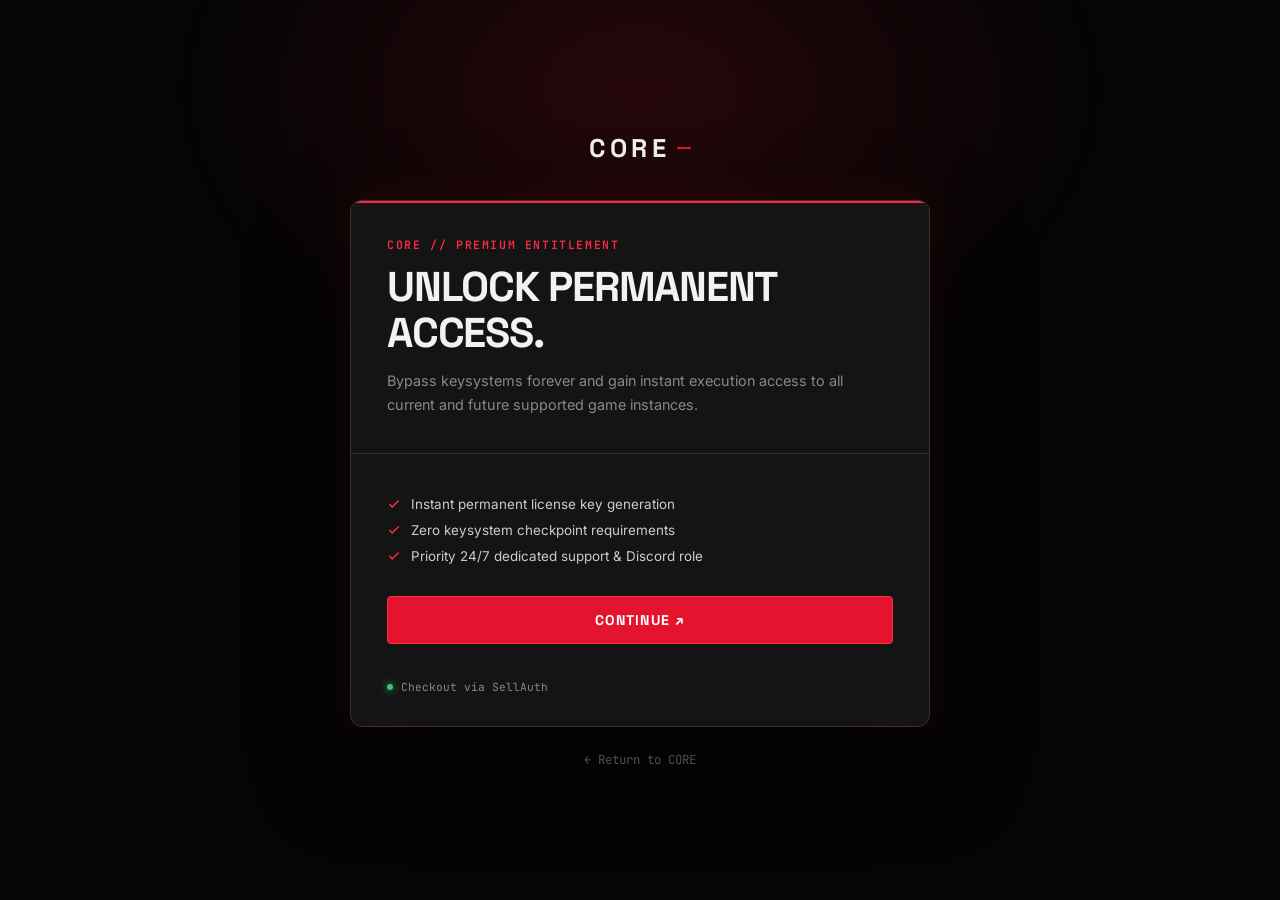
<file: Website/usd.html>
<!doctype html>
<html lang="en">
<head>
  <meta charset="utf-8">
  <meta name="viewport" content="width=device-width, initial-scale=1">
  <meta name="theme-color" content="#050505">
  <title>CORE // Premium Checkout</title>
  <link rel="preconnect" href="https://fonts.googleapis.com">
  <link rel="preconnect" href="https://fonts.gstatic.com" crossorigin>
  <link href="https://fonts.googleapis.com/css2?family=Inter:wght@400;500;600;700&family=JetBrains+Mono:wght@400;500;600&family=Space+Grotesk:wght@600;700;800&display=swap" rel="stylesheet">
  <style>
    :root {
      --void: #050505;
      --graphite: #141414;
      --steel: #333333;
      --steel-subtle: #222222;
      --core-crimson: #E5142E;
      --core-crimson-bright: #FF2A42;
      --pulse: #FF3B53;
      --text: #F2F2F2;
      --muted: #888888;
      --font-display: 'Space Grotesk', sans-serif;
      --font-body: 'Inter', sans-serif;
      --font-mono: 'JetBrains Mono', monospace;
    }
    * { box-sizing: border-box; margin: 0; padding: 0; }
    body {
      min-height: 100vh;
      padding: 32px;
      background: var(--void);
      color: var(--text);
      font-family: var(--font-body);
      display: grid;
      place-items: center;
      -webkit-font-smoothing: antialiased;
      position: relative;
    }
    body::before {
      content: "";
      position: fixed;
      inset: 0;
      pointer-events: none;
      background: radial-gradient(650px 430px at 50% 10%, rgba(229, 20, 46, 0.15), transparent 72%);
    }
    .page {
      width: min(100%, 580px);
      position: relative;
      z-index: 2;
    }
    .brand {
      display: flex;
      align-items: center;
      justify-content: center;
      gap: 12px;
      margin-bottom: 36px;
      color: var(--text);
      text-decoration: none;
      font-family: var(--font-display);
      font-size: 1.6rem;
      font-weight: 800;
      letter-spacing: 0.18em;
    }
    .brand::after {
      content: "";
      width: 14px;
      height: 2px;
      background: var(--core-crimson);
      display: inline-block;
      margin-left: -6px;
    }
    .panel {
      overflow: hidden;
      border: 1px solid var(--steel);
      border-radius: 12px;
      background: var(--graphite);
      box-shadow: 0 35px 90px rgba(0, 0, 0, 0.8), 0 0 40px rgba(229, 20, 46, 0.15);
      position: relative;
    }
    .panel::before {
      content: "";
      position: absolute;
      top: 0;
      left: 0;
      right: 0;
      height: 2px;
      background: var(--core-crimson-bright);
    }
    .panel-head {
      padding: 36px;
      border-bottom: 1px solid var(--steel);
    }
    .kicker {
      color: var(--core-crimson-bright);
      font: 600 0.72rem var(--font-mono);
      letter-spacing: 0.14em;
      text-transform: uppercase;
      display: block;
    }
    h1 {
      margin-top: 12px;
      font-family: var(--font-display);
      font-size: clamp(2rem, 5vw, 2.6rem);
      font-weight: 800;
      letter-spacing: -0.03em;
      line-height: 1.1;
      text-transform: uppercase;
    }
    .intro {
      margin-top: 14px;
      color: var(--muted);
      font-size: 0.9rem;
      line-height: 1.65;
    }
    .option {
      padding: 32px 36px;
      display: flex;
      flex-direction: column;
      gap: 16px;
    }
    .perks-list {
      list-style: none;
      display: flex;
      flex-direction: column;
      gap: 10px;
      font-size: 0.84rem;
      color: #ccc;
      margin: 10px 0 16px;
    }
    .perks-list li {
      display: flex;
      align-items: center;
      gap: 10px;
    }
    .perks-list li svg {
      width: 14px;
      height: 14px;
      color: var(--core-crimson-bright);
      flex-shrink: 0;
    }
    .button {
      width: 100%;
      min-height: 48px;
      display: flex;
      align-items: center;
      justify-content: center;
      gap: 8px;
      border: 1px solid var(--core-crimson-bright);
      background: var(--core-crimson);
      color: #FFFFFF;
      border-radius: 4px;
      text-decoration: none;
      font-family: var(--font-display);
      font-size: 0.88rem;
      font-weight: 700;
      letter-spacing: 0.08em;
      text-transform: uppercase;
      transition: all 0.2s ease;
      cursor: pointer;
    }
    .button:hover {
      background: var(--pulse);
      transform: translateY(-2px);
      box-shadow: 0 8px 25px rgba(255, 59, 83, 0.4);
    }
    .secondary-action {
      display: flex;
      align-items: center;
      justify-content: space-between;
      margin-top: 6px;
      font-family: var(--font-mono);
      font-size: 0.75rem;
    }
    .secondary-action a {
      color: var(--muted);
      text-decoration: underline;
    }
    .secondary-action a:hover {
      color: var(--text);
    }
    .secure-note {
      display: flex;
      align-items: center;
      gap: 8px;
      margin-top: 14px;
      color: var(--muted);
      font: 400 0.7rem var(--font-mono);
    }
    .secure-note::before {
      content: "";
      width: 6px;
      height: 6px;
      border-radius: 50%;
      background: #2ECC71;
      box-shadow: 0 0 8px #2ECC71;
    }
    .back {
      display: block;
      width: max-content;
      margin: 24px auto 0;
      color: var(--muted);
      font-family: var(--font-mono);
      font-size: 0.78rem;
      text-decoration: none;
    }
    .back:hover {
      color: var(--text);
    }
  </style>
</head>
<body>
  <main class="page">
    <a class="brand" href="index.html">CORE</a>
    <section class="panel">
      <header class="panel-head">
        <span class="kicker">CORE // PREMIUM ENTITLEMENT</span>
        <h1>UNLOCK PERMANENT ACCESS.</h1>
        <p class="intro">Bypass keysystems forever and gain instant execution access to all current and future supported game instances.</p>
      </header>
      <div class="option">
        <ul class="perks-list">
          <li>
            <svg viewBox="0 0 24 24" fill="none" stroke="currentColor" stroke-width="2.5"><polyline points="20 6 9 17 4 12"/></svg>
            <span>Instant permanent license key generation</span>
          </li>
          <li>
            <svg viewBox="0 0 24 24" fill="none" stroke="currentColor" stroke-width="2.5"><polyline points="20 6 9 17 4 12"/></svg>
            <span>Zero keysystem checkpoint requirements</span>
          </li>
          <li>
            <svg viewBox="0 0 24 24" fill="none" stroke="currentColor" stroke-width="2.5"><polyline points="20 6 9 17 4 12"/></svg>
            <span>Priority 24/7 dedicated support &amp; Discord role</span>
          </li>
        </ul>
        <a class="button" href="https://getcore.mysellauth.com/" target="_blank" rel="noopener">
          CONTINUE &nearr;
        </a>
        <div class="secondary-action">
          <span class="secure-note">Checkout via SellAuth</span>
        </div>
      </div>
    </section>
    <a class="back" href="index.html">&larr; Return to CORE</a>
  </main>
</body>
</html>
</file>
